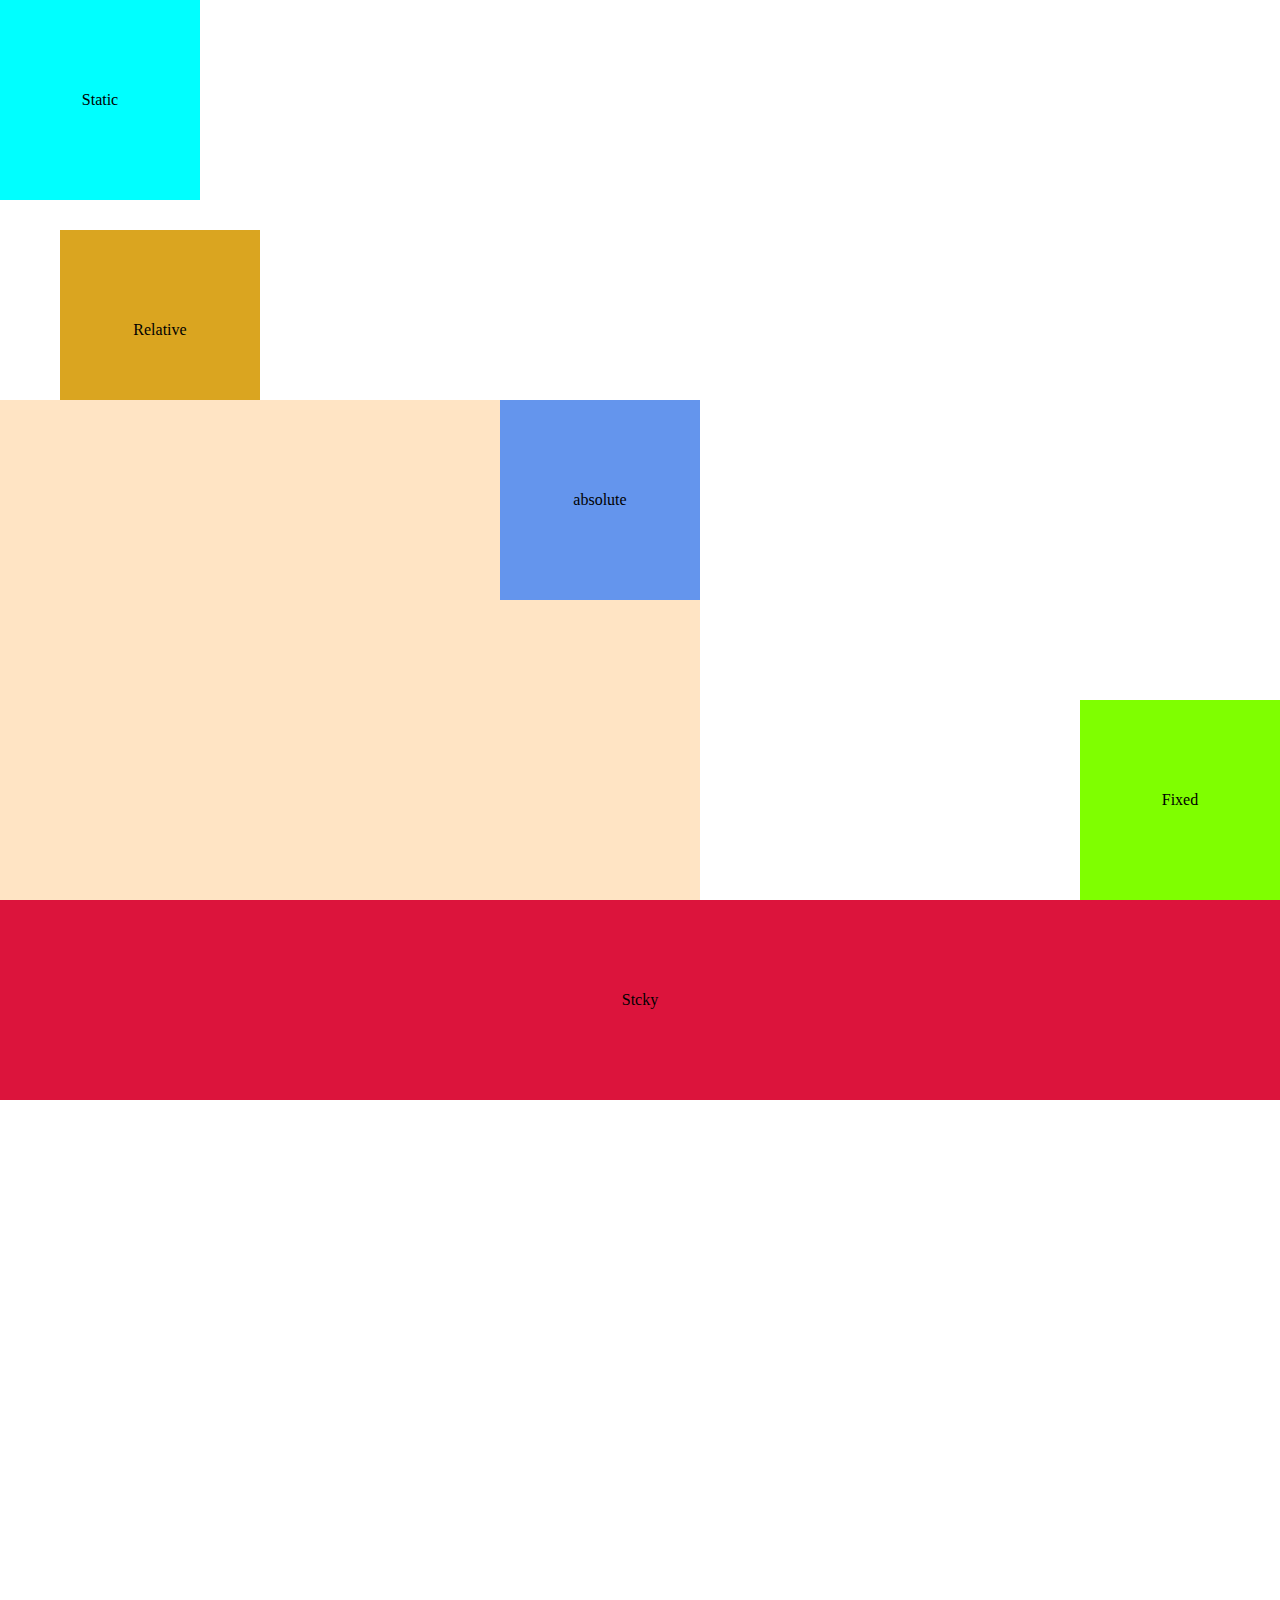
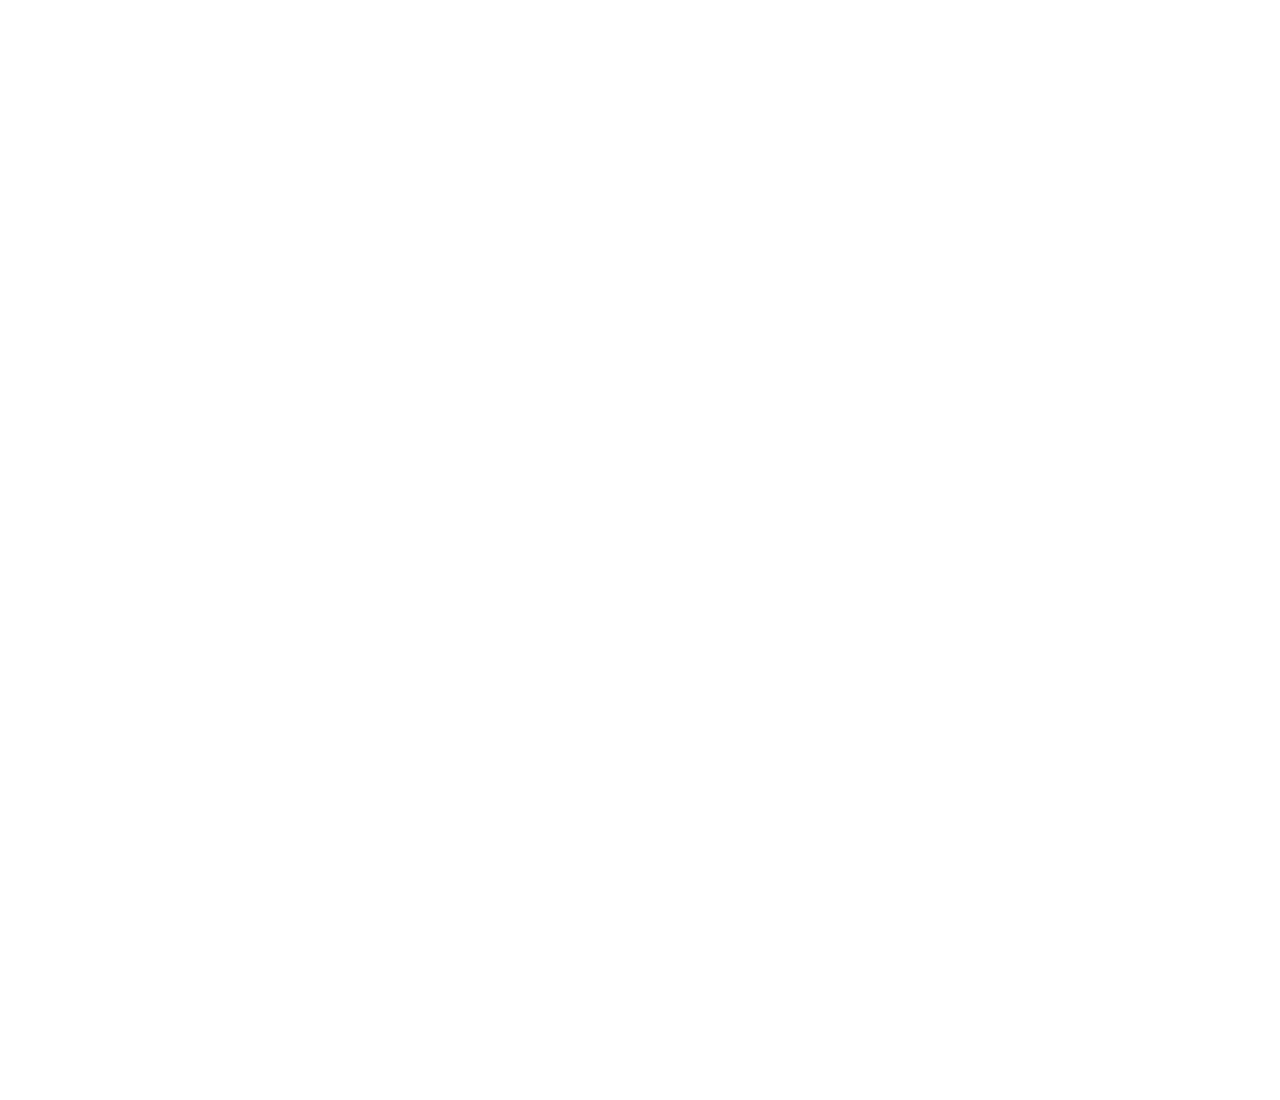
<file: index.html>
<!DOCTYPE html>
<html lang="en">
<head>
    <meta charset="UTF-8">
    <meta name="viewport" content="width=device-width, initial-scale=1.0">
    <title>Document</title>
    <link rel="stylesheet" href="style.css">
</head>
<body>
    <div class="box">Static</div>
    <div class="box relative">Relative</div>
    <div class="box fixed">Fixed</div>
    <div class="containe">
        <div class="box absolute">absolute</div>
    </div>
    <div class="box stcky">Stcky</div>
</body>
</html>
</file>
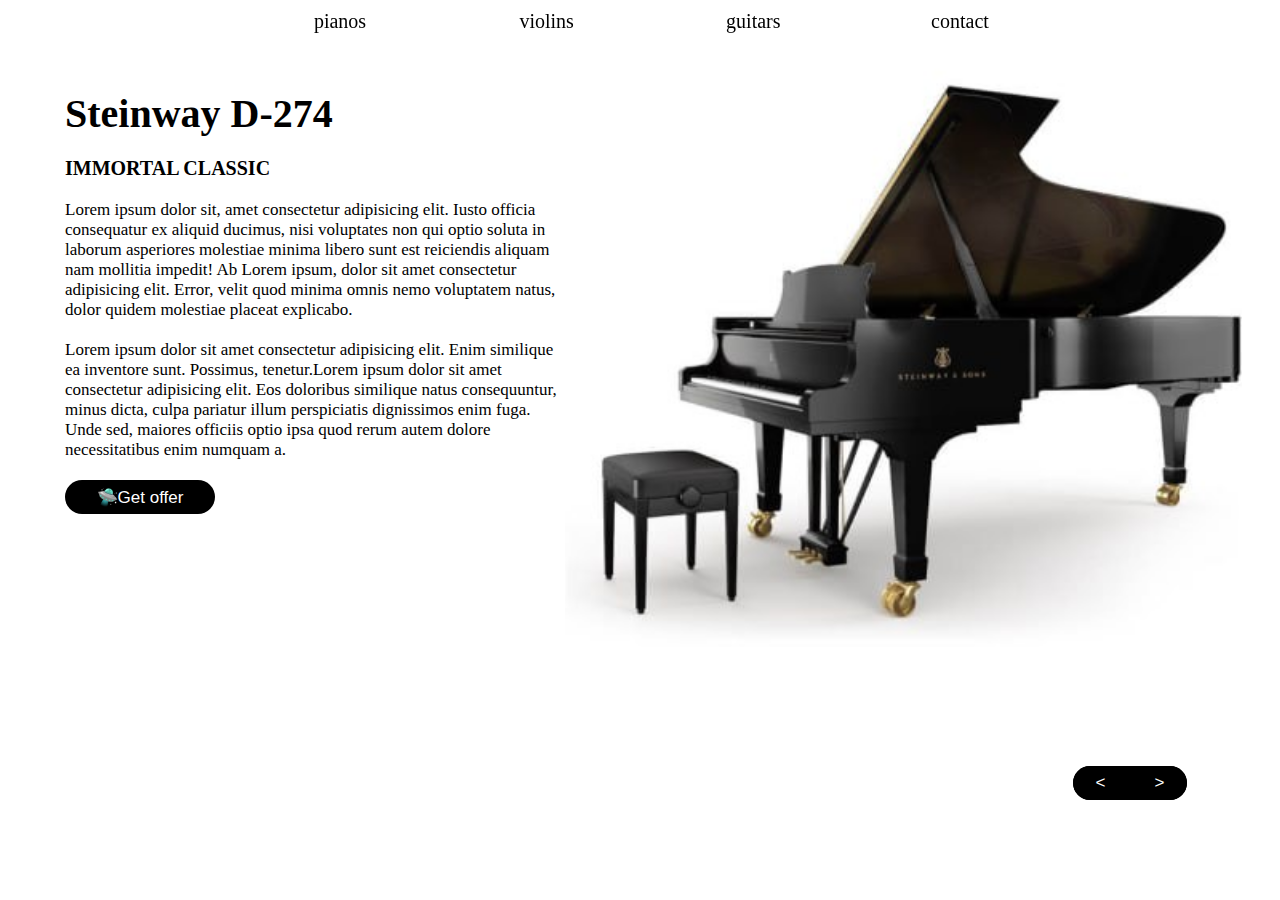
<file: homework/index.html>
<!DOCTYPE html>
<html lang="en">
<head>
    <meta charset="UTF-8">
    <meta name="viewport" content="width=device-width, initial-scale=1.0">
    <title>Document</title>
    <link rel="stylesheet" href="style.css">
</head>
<body>
    <div class="container">
        <header><div class="links">
            <a href="./index.html">pianos</a>
            <a href="./violins.html">violins</a>
            <a href="./guitars.htm">guitars</a>
            <a href="#">contact</a>
        </div></header>
        <main>
            <img src="./piano.jpg" alt="">
            <div class="text">
                <h1>Steinway D-274</h1>
                <h4>IMMORTAL CLASSIC</h4>
                <p>Lorem ipsum dolor sit, amet consectetur adipisicing elit. Iusto officia consequatur ex aliquid ducimus, nisi voluptates non qui optio soluta in laborum asperiores molestiae minima libero sunt est reiciendis aliquam nam mollitia impedit! Ab Lorem ipsum, dolor sit amet consectetur adipisicing elit. Error, velit quod minima omnis nemo voluptatem natus, dolor quidem molestiae placeat explicabo.</p>
                <p>Lorem ipsum dolor sit amet consectetur adipisicing elit. Enim similique ea inventore sunt. Possimus, tenetur.Lorem ipsum dolor sit amet consectetur adipisicing elit. Eos doloribus similique natus consequuntur, minus dicta, culpa  pariatur illum perspiciatis dignissimos enim fuga. Unde sed, maiores officiis optio ipsa quod rerum autem dolore necessitatibus enim numquam a.</p>
                <button>🛸Get offer</button>
            </div>
            <div class="buttons">
                <button class="keyingi"><</button>
                <button class="keyingi one">></button>
            </div>
            </div>

        </main>
    </div>
</body>
</html>
</file>
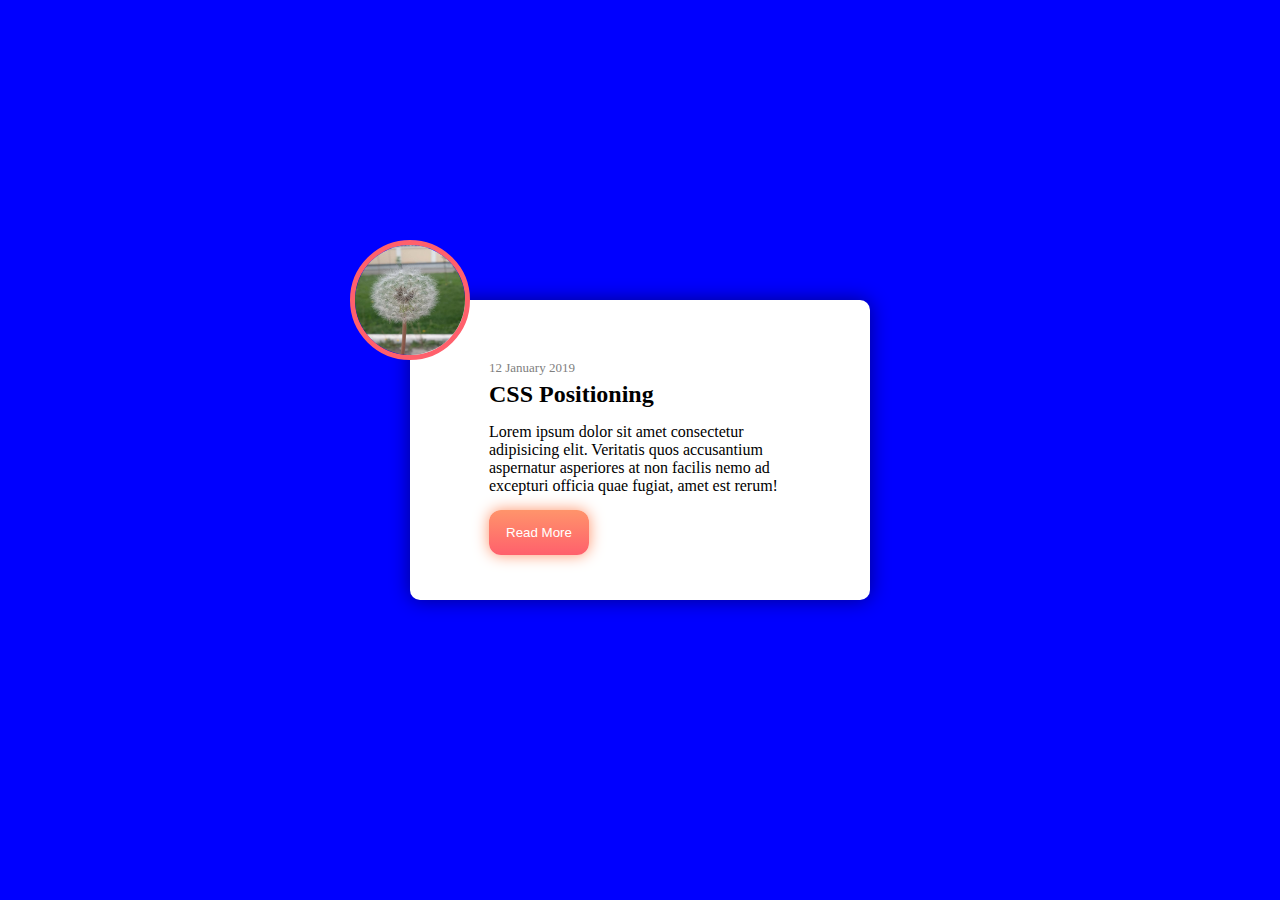
<file: practice/index.htm>
<!DOCTYPE html>
<html lang="en">
<head>
    <meta charset="UTF-8">
    <meta name="viewport" content="width=device-width, initial-scale=1.0">
    <title>Document</title>
    <link rel="stylesheet" href="style.css">
</head>
<body>
    <div class="container">
        <div class="card">
            <div class="img"><img src="./gul.jpg" alt=""></div>
            <p>12 January 2019</p>
            <h2>CSS Positioning</h2>
            <p>Lorem ipsum dolor sit amet consectetur adipisicing elit. Veritatis quos accusantium aspernatur asperiores at non facilis nemo ad excepturi officia quae fugiat, amet est rerum!</p>
            <button>Read More</button>
        </div>
    </div>
</body>
</html>
</file>
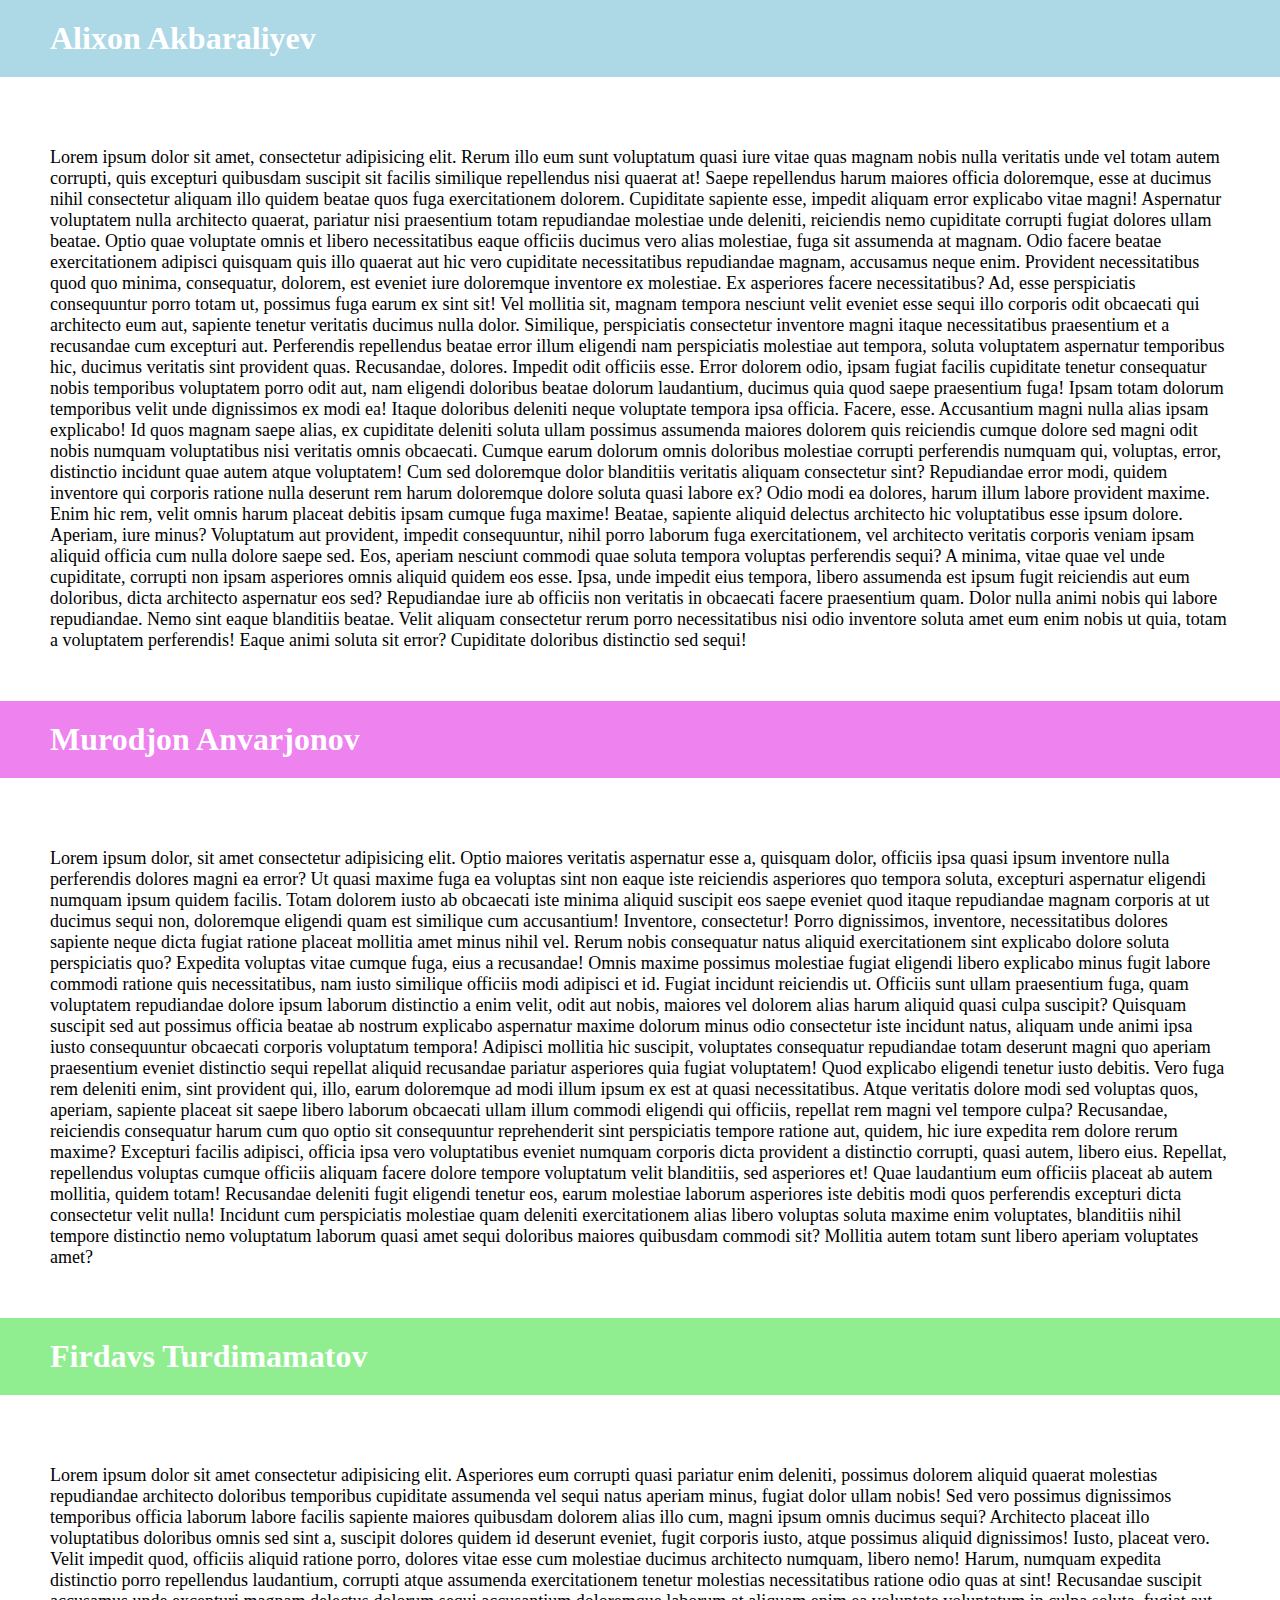
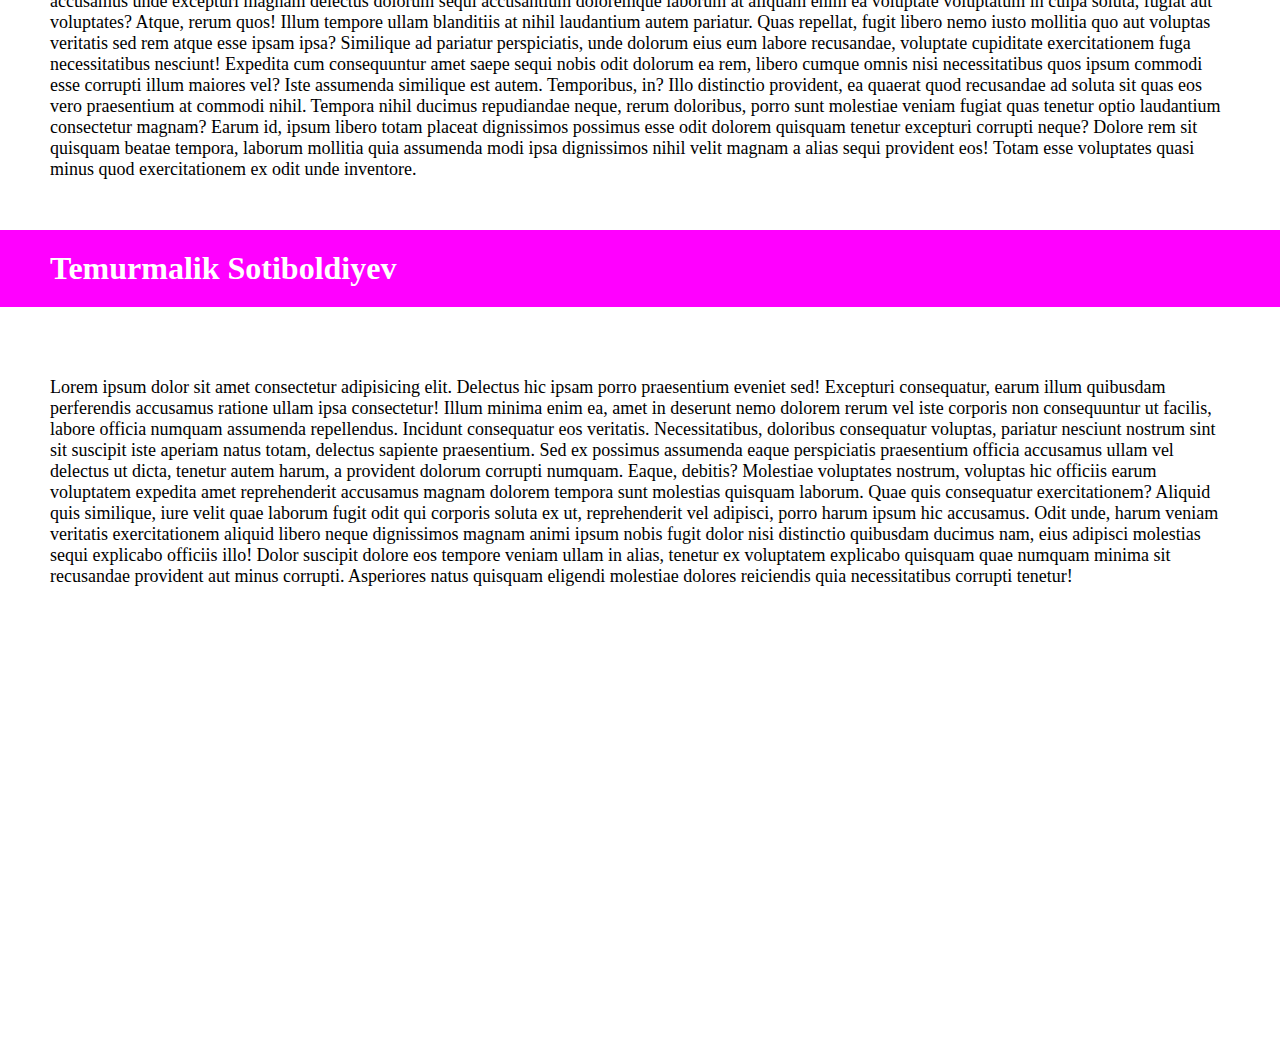
<file: practic.htm>
<!DOCTYPE html>
<html lang="en">
<head>
    <meta charset="UTF-8">
    <meta name="viewport" content="width=device-width, initial-scale=1.0">
    <title>Document</title>
    <link rel="stylesheet" href="practice.css">
</head>
<body>
    <h1>Alixon Akbaraliyev</h1>
    <p>Lorem ipsum dolor sit amet, consectetur adipisicing elit. Rerum illo eum sunt voluptatum quasi iure vitae quas magnam nobis nulla veritatis unde vel totam autem corrupti, quis excepturi quibusdam suscipit sit facilis similique repellendus nisi quaerat at! Saepe repellendus harum maiores officia doloremque, esse at ducimus nihil consectetur aliquam illo quidem beatae quos fuga exercitationem dolorem. Cupiditate sapiente esse, impedit aliquam error explicabo vitae magni! Aspernatur voluptatem nulla architecto quaerat, pariatur nisi praesentium totam repudiandae molestiae unde deleniti, reiciendis nemo cupiditate corrupti fugiat dolores ullam beatae. Optio quae voluptate omnis et libero necessitatibus eaque officiis ducimus vero alias molestiae, fuga sit assumenda at magnam. Odio facere beatae exercitationem adipisci quisquam quis illo quaerat aut hic vero cupiditate necessitatibus repudiandae magnam, accusamus neque enim. Provident necessitatibus quod quo minima, consequatur, dolorem, est eveniet iure doloremque inventore ex molestiae. Ex asperiores facere necessitatibus? Ad, esse perspiciatis consequuntur porro totam ut, possimus fuga earum ex sint sit! Vel mollitia sit, magnam tempora nesciunt velit eveniet esse sequi illo corporis odit obcaecati qui architecto eum aut, sapiente tenetur veritatis ducimus nulla dolor. Similique, perspiciatis consectetur inventore magni itaque necessitatibus praesentium et a recusandae cum excepturi aut. Perferendis repellendus beatae error illum eligendi nam perspiciatis molestiae aut tempora, soluta voluptatem aspernatur temporibus hic, ducimus veritatis sint provident quas. Recusandae, dolores. Impedit odit officiis esse. Error dolorem odio, ipsam fugiat facilis cupiditate tenetur consequatur nobis temporibus voluptatem porro odit aut, nam eligendi doloribus beatae dolorum laudantium, ducimus quia quod saepe praesentium fuga! Ipsam totam dolorum temporibus velit unde dignissimos ex modi ea! Itaque doloribus deleniti neque voluptate tempora ipsa officia. Facere, esse. Accusantium magni nulla alias ipsam explicabo! Id quos magnam saepe alias, ex cupiditate deleniti soluta ullam possimus assumenda maiores dolorem quis reiciendis cumque dolore sed magni odit nobis numquam voluptatibus nisi veritatis omnis obcaecati. Cumque earum dolorum omnis doloribus molestiae corrupti perferendis numquam qui, voluptas, error, distinctio incidunt quae autem atque voluptatem! Cum sed doloremque dolor blanditiis veritatis aliquam consectetur sint? Repudiandae error modi, quidem inventore qui corporis ratione nulla deserunt rem harum doloremque dolore soluta quasi labore ex? Odio modi ea dolores, harum illum labore provident maxime. Enim hic rem, velit omnis harum placeat debitis ipsam cumque fuga maxime! Beatae, sapiente aliquid delectus architecto hic voluptatibus esse ipsum dolore. Aperiam, iure minus? Voluptatum aut provident, impedit consequuntur, nihil porro laborum fuga exercitationem, vel architecto veritatis corporis veniam ipsam aliquid officia cum nulla dolore saepe sed. Eos, aperiam nesciunt commodi quae soluta tempora voluptas perferendis sequi? A minima, vitae quae vel unde cupiditate, corrupti non ipsam asperiores omnis aliquid quidem eos esse. Ipsa, unde impedit eius tempora, libero assumenda est ipsum fugit reiciendis aut eum doloribus, dicta architecto aspernatur eos sed? Repudiandae iure ab officiis non veritatis in obcaecati facere praesentium quam. Dolor nulla animi nobis qui labore repudiandae. Nemo sint eaque blanditiis beatae. Velit aliquam consectetur rerum porro necessitatibus nisi odio inventore soluta amet eum enim nobis ut quia, totam a voluptatem perferendis! Eaque animi soluta sit error? Cupiditate doloribus distinctio sed sequi!</p>
    <h1>Murodjon Anvarjonov</h1>
    <p>Lorem ipsum dolor, sit amet consectetur adipisicing elit. Optio maiores veritatis aspernatur esse a, quisquam dolor, officiis ipsa quasi ipsum inventore nulla perferendis dolores magni ea error? Ut quasi maxime fuga ea voluptas sint non eaque iste reiciendis asperiores quo tempora soluta, excepturi aspernatur eligendi numquam ipsum quidem facilis. Totam dolorem iusto ab obcaecati iste minima aliquid suscipit eos saepe eveniet quod itaque repudiandae magnam corporis at ut ducimus sequi non, doloremque eligendi quam est similique cum accusantium! Inventore, consectetur! Porro dignissimos, inventore, necessitatibus dolores sapiente neque dicta fugiat ratione placeat mollitia amet minus nihil vel. Rerum nobis consequatur natus aliquid exercitationem sint explicabo dolore soluta perspiciatis quo? Expedita voluptas vitae cumque fuga, eius a recusandae! Omnis maxime possimus molestiae fugiat eligendi libero explicabo minus fugit labore commodi ratione quis necessitatibus, nam iusto similique officiis modi adipisci et id. Fugiat incidunt reiciendis ut. Officiis sunt ullam praesentium fuga, quam voluptatem repudiandae dolore ipsum laborum distinctio a enim velit, odit aut nobis, maiores vel dolorem alias harum aliquid quasi culpa suscipit? Quisquam suscipit sed aut possimus officia beatae ab nostrum explicabo aspernatur maxime dolorum minus odio consectetur iste incidunt natus, aliquam unde animi ipsa iusto consequuntur obcaecati corporis voluptatum tempora! Adipisci mollitia hic suscipit, voluptates consequatur repudiandae totam deserunt magni quo aperiam praesentium eveniet distinctio sequi repellat aliquid recusandae pariatur asperiores quia fugiat voluptatem! Quod explicabo eligendi tenetur iusto debitis. Vero fuga rem deleniti enim, sint provident qui, illo, earum doloremque ad modi illum ipsum ex est at quasi necessitatibus. Atque veritatis dolore modi sed voluptas quos, aperiam, sapiente placeat sit saepe libero laborum obcaecati ullam illum commodi eligendi qui officiis, repellat rem magni vel tempore culpa? Recusandae, reiciendis consequatur harum cum quo optio sit consequuntur reprehenderit sint perspiciatis tempore ratione aut, quidem, hic iure expedita rem dolore rerum maxime? Excepturi facilis adipisci, officia ipsa vero voluptatibus eveniet numquam corporis dicta provident a distinctio corrupti, quasi autem, libero eius. Repellat, repellendus voluptas cumque officiis aliquam facere dolore tempore voluptatum velit blanditiis, sed asperiores et! Quae laudantium eum officiis placeat ab autem mollitia, quidem totam! Recusandae deleniti fugit eligendi tenetur eos, earum molestiae laborum asperiores iste debitis modi quos perferendis excepturi dicta consectetur velit nulla! Incidunt cum perspiciatis molestiae quam deleniti exercitationem alias libero voluptas soluta maxime enim voluptates, blanditiis nihil tempore distinctio nemo voluptatum laborum quasi amet sequi doloribus maiores quibusdam commodi sit? Mollitia autem totam sunt libero aperiam voluptates amet?</p>
    <h1>Firdavs Turdimamatov</h1>
    <p>Lorem ipsum dolor sit amet consectetur adipisicing elit. Asperiores eum corrupti quasi pariatur enim deleniti, possimus dolorem aliquid quaerat molestias repudiandae architecto doloribus temporibus cupiditate assumenda vel sequi natus aperiam minus, fugiat dolor ullam nobis! Sed vero possimus dignissimos temporibus officia laborum labore facilis sapiente maiores quibusdam dolorem alias illo cum, magni ipsum omnis ducimus sequi? Architecto placeat illo voluptatibus doloribus omnis sed sint a, suscipit dolores quidem id deserunt eveniet, fugit corporis iusto, atque possimus aliquid dignissimos! Iusto, placeat vero. Velit impedit quod, officiis aliquid ratione porro, dolores vitae esse cum molestiae ducimus architecto numquam, libero nemo! Harum, numquam expedita distinctio porro repellendus laudantium, corrupti atque assumenda exercitationem tenetur molestias necessitatibus ratione odio quas at sint! Recusandae suscipit accusamus unde excepturi magnam delectus dolorum sequi accusantium doloremque laborum at aliquam enim ea voluptate voluptatum in culpa soluta, fugiat aut voluptates? Atque, rerum quos! Illum tempore ullam blanditiis at nihil laudantium autem pariatur. Quas repellat, fugit libero nemo iusto mollitia quo aut voluptas veritatis sed rem atque esse ipsam ipsa? Similique ad pariatur perspiciatis, unde dolorum eius eum labore recusandae, voluptate cupiditate exercitationem fuga necessitatibus nesciunt! Expedita cum consequuntur amet saepe sequi nobis odit dolorum ea rem, libero cumque omnis nisi necessitatibus quos ipsum commodi esse corrupti illum maiores vel? Iste assumenda similique est autem. Temporibus, in? Illo distinctio provident, ea quaerat quod recusandae ad soluta sit quas eos vero praesentium at commodi nihil. Tempora nihil ducimus repudiandae neque, rerum doloribus, porro sunt molestiae veniam fugiat quas tenetur optio laudantium consectetur magnam? Earum id, ipsum libero totam placeat dignissimos possimus esse odit dolorem quisquam tenetur excepturi corrupti neque? Dolore rem sit quisquam beatae tempora, laborum mollitia quia assumenda modi ipsa dignissimos nihil velit magnam a alias sequi provident eos! Totam esse voluptates quasi minus quod exercitationem ex odit unde inventore.</p>
    <h1>Temurmalik Sotiboldiyev</h1>
    <p>Lorem ipsum dolor sit amet consectetur adipisicing elit. Delectus hic ipsam porro praesentium eveniet sed! Excepturi consequatur, earum illum quibusdam perferendis accusamus ratione ullam ipsa consectetur! Illum minima enim ea, amet in deserunt nemo dolorem rerum vel iste corporis non consequuntur ut facilis, labore officia numquam assumenda repellendus. Incidunt consequatur eos veritatis. Necessitatibus, doloribus consequatur voluptas, pariatur nesciunt nostrum sint sit suscipit iste aperiam natus totam, delectus sapiente praesentium. Sed ex possimus assumenda eaque perspiciatis praesentium officia accusamus ullam vel delectus ut dicta, tenetur autem harum, a provident dolorum corrupti numquam. Eaque, debitis? Molestiae voluptates nostrum, voluptas hic officiis earum voluptatem expedita amet reprehenderit accusamus magnam dolorem tempora sunt molestias quisquam laborum. Quae quis consequatur exercitationem? Aliquid quis similique, iure velit quae laborum fugit odit qui corporis soluta ex ut, reprehenderit vel adipisci, porro harum ipsum hic accusamus. Odit unde, harum veniam veritatis exercitationem aliquid libero neque dignissimos magnam animi ipsum nobis fugit dolor nisi distinctio quibusdam ducimus nam, eius adipisci molestias sequi explicabo officiis illo! Dolor suscipit dolore eos tempore veniam ullam in alias, tenetur ex voluptatem explicabo quisquam quae numquam minima sit recusandae provident aut minus corrupti. Asperiores natus quisquam eligendi molestiae dolores reiciendis quia necessitatibus corrupti tenetur!</p>
</body>
</html>
</file>
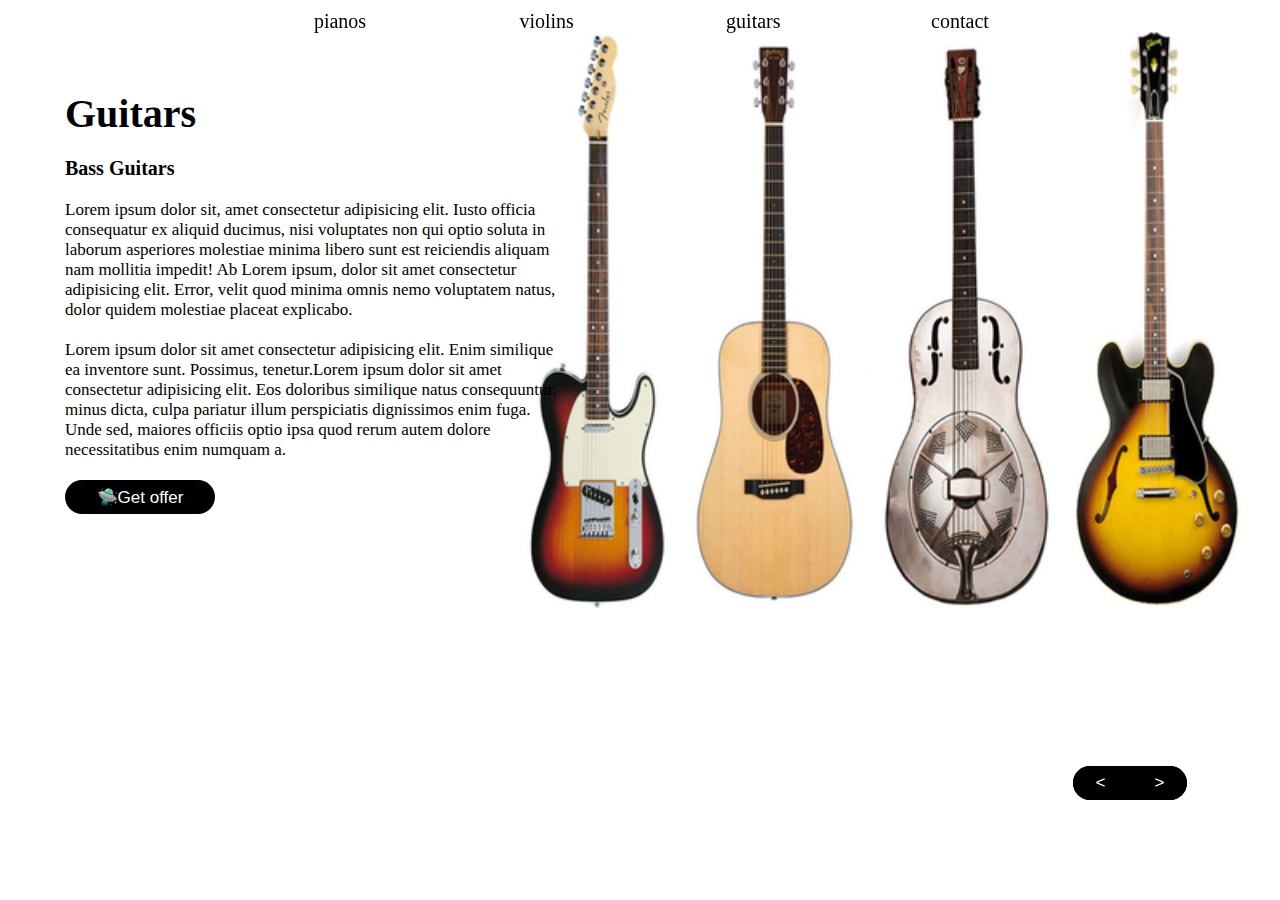
<file: homework/guitars.htm>
<!DOCTYPE html>
<html lang="en">
<head>
    <meta charset="UTF-8">
    <meta name="viewport" content="width=device-width, initial-scale=1.0">
    <title>Document</title>
    <link rel="stylesheet" href="style.css">
</head>
<body>
    <div class="container">
        <header><div class="links">
            <a href="./index.html">pianos</a>
            <a href="./violins.html">violins</a>
            <a href="./guitars.htm">guitars</a>
            <a href="tel:5554280940">contact</a>
        </div></header>
        <main>
            <img src="./b.png" alt="">
            <div class="text">
                <h1>Guitars</h1>
                <h4>Bass Guitars</h4>
                <p>Lorem ipsum dolor sit, amet consectetur adipisicing elit. Iusto officia consequatur ex aliquid ducimus, nisi voluptates non qui optio soluta in laborum asperiores molestiae minima libero sunt est reiciendis aliquam nam mollitia impedit! Ab Lorem ipsum, dolor sit amet consectetur adipisicing elit. Error, velit quod minima omnis nemo voluptatem natus, dolor quidem molestiae placeat explicabo.</p>
                <p>Lorem ipsum dolor sit amet consectetur adipisicing elit. Enim similique ea inventore sunt. Possimus, tenetur.Lorem ipsum dolor sit amet consectetur adipisicing elit. Eos doloribus similique natus consequuntur, minus dicta, culpa  pariatur illum perspiciatis dignissimos enim fuga. Unde sed, maiores officiis optio ipsa quod rerum autem dolore necessitatibus enim numquam a.</p>
                <button>🛸Get offer</button>
            </div>
            <div class="buttons">
                <button class="keyingi"><</button>
                <button class="keyingi one">></button>
            </div>
            </div>

        </main>
    </div>
</body>
</html>
</file>
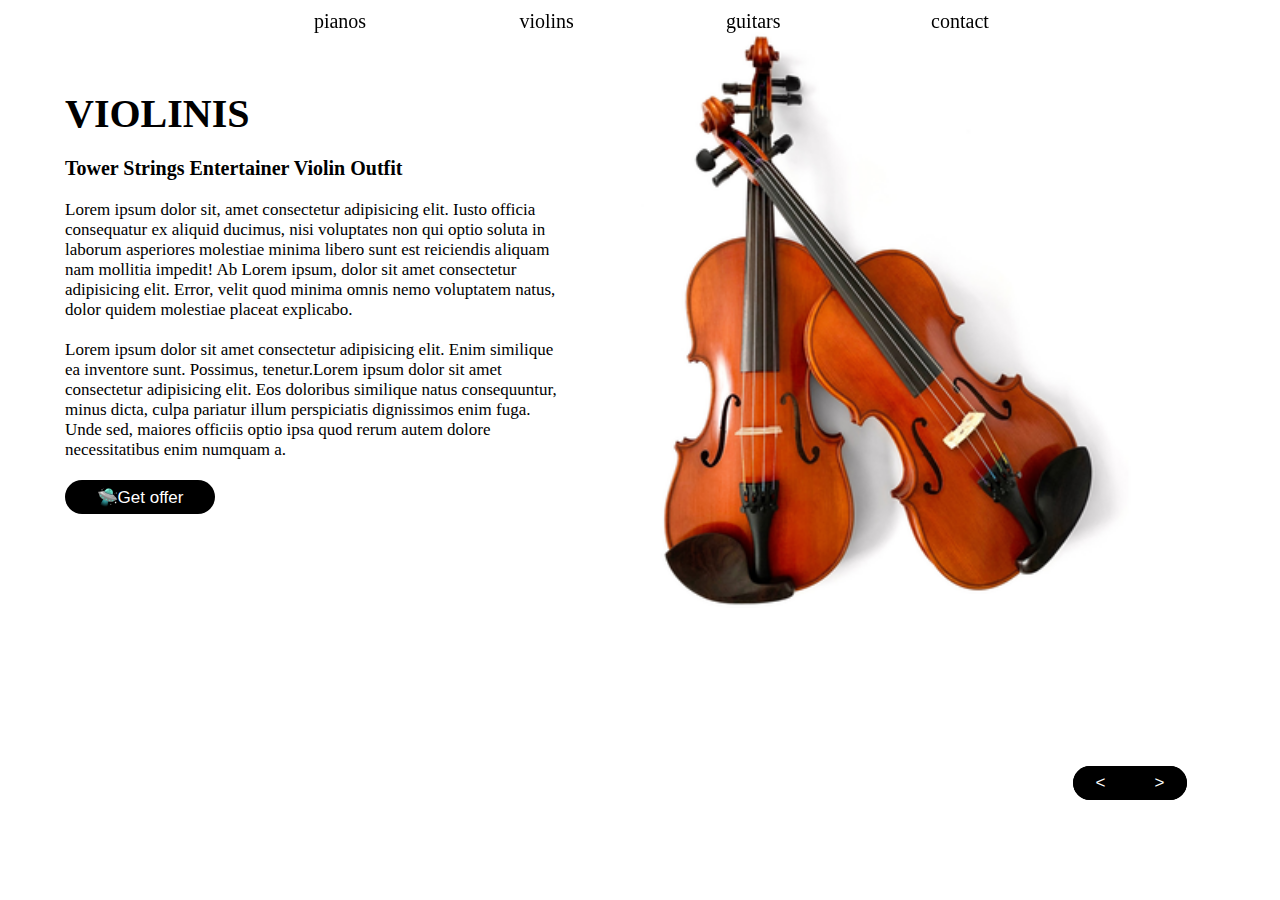
<file: homework/violins.html>
<!DOCTYPE html>
<html lang="en">
<head>
    <meta charset="UTF-8">
    <meta name="viewport" content="width=device-width, initial-scale=1.0">
    <title>Document</title>
    <link rel="stylesheet" href="style.css">
</head>
<body>
    <div class="container">
        <header><div class="links">
            <a href="./index.html">pianos</a>
            <a href="./violins.html">violins</a>
            <a href="./guitars.htm">guitars</a>
            <a href="#">contact</a>
        </div></header>
        <main>
            <img src="./a.png" alt="">
            <div class="text">
                <h1>VIOLINIS</h1>
                <h4>Tower Strings Entertainer Violin Outfit</h4>
                <p>Lorem ipsum dolor sit, amet consectetur adipisicing elit. Iusto officia consequatur ex aliquid ducimus, nisi voluptates non qui optio soluta in laborum asperiores molestiae minima libero sunt est reiciendis aliquam nam mollitia impedit! Ab Lorem ipsum, dolor sit amet consectetur adipisicing elit. Error, velit quod minima omnis nemo voluptatem natus, dolor quidem molestiae placeat explicabo.</p>
                <p>Lorem ipsum dolor sit amet consectetur adipisicing elit. Enim similique ea inventore sunt. Possimus, tenetur.Lorem ipsum dolor sit amet consectetur adipisicing elit. Eos doloribus similique natus consequuntur, minus dicta, culpa  pariatur illum perspiciatis dignissimos enim fuga. Unde sed, maiores officiis optio ipsa quod rerum autem dolore necessitatibus enim numquam a.</p>
                <button>🛸Get offer</button>
            </div>
            <div class="buttons">
                <button class="keyingi"><</button>
                <button class="keyingi one">></button>
            </div>
            </div>

        </main>
    </div>
</body>
</html>
</file>
<file: style.css>
*{
    margin: 0;
    padding: 0;
    box-sizing: border-box;
}
body{
    height: 300vh;
}
.box{
    position: static;
    width: 200px;
    height: 200px;
    background-color: cyan;
    display: flex;
    justify-content: center;
    align-items: center;
}

/* O'zini joylashuviga nisbatan */
.relative{
    position: relative;
    top: 30px;
    left: 60px;
    background: goldenrod;
}
/* FIXED viweportga nisbatan joylashadi */
.fixed{
    background: chartreuse;
    position: fixed;
    bottom: 0;
    right: 0px;
    z-index: 15;
}

.containe{
    position: relative;
    width: 700px;
    height: 500px;
    background: bisque;
}

/* absolute erkin */
.absolute{
    position: absolute;
    top: 0;
    right: 0;
    background: cornflowerblue;
}
.stcky{
    position: sticky;
    width: 100%;
    top: 20px;
    background: crimson;
}
</file>
<file: homework/style.css>
*{
    padding: 0;
    margin: 0;
    box-sizing: border-box;
    text-decoration: none;
    color: black;
}
header{
    position: fixed;
    width: 1300px;
    height: 40px;
    z-index: 15;
    font-size: 21px;
    z-index: 15;
   
}
.links{
    padding: 10px 300px;
    display: flex;
    flex-direction: row;
    justify-content: space-between;
    font-size: 20px;
}
.links a{
    width: 80px;
    height: 30px;
    border-radius: 18px;
    text-align: center;
}
main{
    position: relative;
    width: 1300px;
}
img{
    transform: scale(1.6);
    position: absolute;
    top:140px ;
    right: 185px;
    z-index: 0;
}
.text{
    position: absolute;
    top: 90px;
    left: 65px;
    display: flex;
    flex-direction: column;
    gap: 20px;
    font-size: 20px;

}
p{
    width: 500px;
    font-size: 17px;
}
button{
    border: none;
    height: 34px;
    color: white;
    background: #000;
    width: 150px;
    border-radius: 18px;
    font-size: 17px;

}
.keyingi{
    height: 34px;
    width: 55px;
    border-radius: 18px 0 0   18px;
}
.one{
    border-radius: 0 18px 18px 0;
}
.buttons{
    position: fixed ;
    bottom:  100px;
    right: 93px;
    height: 34px;
    background: #000;
    width: 114px;
    border-radius: 18px;
}
.links a:hover{
    background: black;
    color: white;
  
}
</file>
<file: practice/style.css>
*{
    margin: 0;
    padding: 0;
    box-sizing: border-box;
}

body{
   
}
.container{
    position: relative;
    height: 100vh;
    background: blue;
     display: flex;
    justify-content:center;
    align-items: center;
}
.card{
    position: relative;
    padding: 60px 79px ;
    display: flex;
    flex-direction: column;
    color: black;
    background: white;
    width: 460px;
    height: 300px;
    border-radius: 10px;
    gap: 5px;
    box-shadow: 0 0 20px darkblue;
}

p:nth-last-of-type(2){
    color: gray;
    font-size: 13px;
}
p:nth-last-of-type(1){
    position: relative;
    top: 10px;
}
button{
    color: white;
    position: relative;
    top: 20px;
    border: none;
    border-radius: 12px;
    box-shadow:0 0 15px rgb(255,148,107) ;
    height: 45px;
    width: 100px;
    background: linear-gradient(rgb(255,148,107), rgb(255,96,108));
}
.img{
    border: solid 5px  rgb(255,96,108) ;
    position: absolute;
    top: -60px;
    left: -60px;
    border-radius: 50%;
    height: 120px;
    width: 120px;

}
img{
    border-radius: 50%;
    width: 100%;
    height: 100%;
}
</file>
<file: practice.css>
*{
    margin: 0;
    padding: 0;
    box-sizing: border-box;
}
body{
    padding: 0 0 400px;
}
h1{
    position: sticky;
    top: 0;
    background: lightblue;
    padding: 20px 50px;
    margin-bottom: 20px;
    color: white;
}
p{
    font-size: 18px;
    padding: 50px;
}
h1:nth-of-type(2){
    background: violet;
}
h1:nth-of-type(3){
    background: lightgreen;
}
h1:nth-of-type(4){
    background: magenta;
}
</file>
